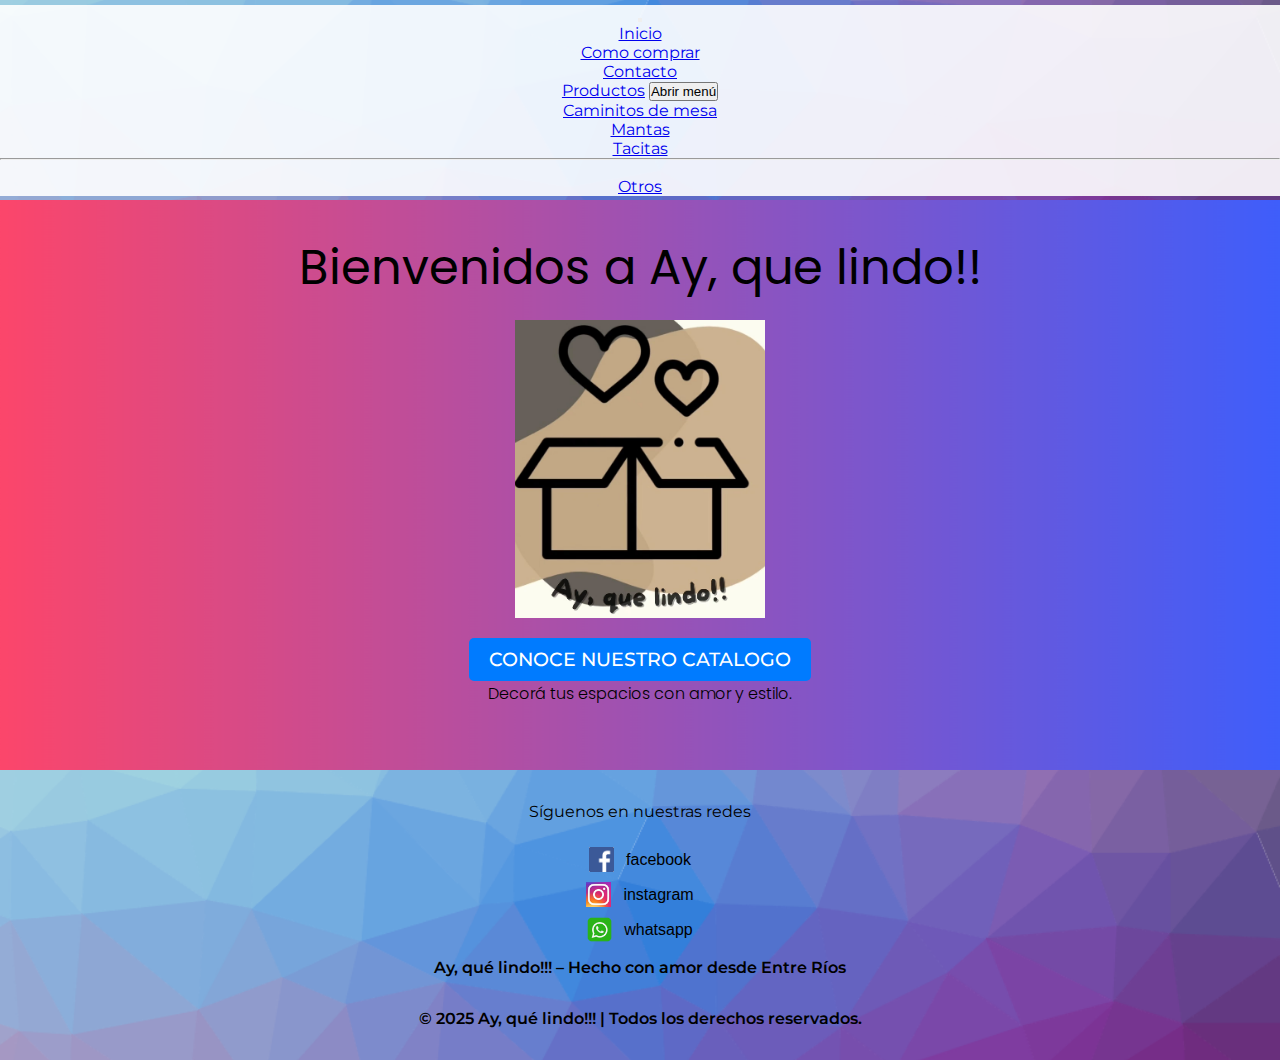
<file: index.html>
<!DOCTYPE html>
<html lang="en">

<head>
  <meta charset="UTF-8">
  <meta name="viewport" content="width=device-width, initial-scale=1.0">
  <meta name="description" content="Ay, qué lindo!!! - Decorá tus espacios con amor y estilo. Encuentra caminitos de mesa, mantas, tacitas y más productos.">
  <meta name="keywords" content="decoración, hogar, artesanías, mantas, caminitos de mesa, tacitas.">

 <!-- BOOTSTRAP-->
  <link href="https://cdn.jsdelivr.net/npm/bootstrap@5.3.8/dist/css/bootstrap.min.css" rel="stylesheet"
    integrity="sha384-sRIl4kxILFvY47J16cr9ZwB07vP4J8+LH7qKQnuqkuIAvNWLzeN8tE5YBujZqJLB" crossorigin="anonymous">


<!--LIBRERIAS-->
<link rel="stylesheet"
      href="https://cdnjs.cloudflare.com/ajax/libs/animate.css/4.1.1/animate.min.css"/>

  <!--CSS-->
  <link rel="stylesheet" href="./css/styles.css" />

  <title>Ay, que lindo!!!</title>
</head>

<body>
  <!-- HEADER -->
<header>
  
  <section class="banner">
    <nav class="navbar navbar-expand-lg bg-body-tertiary rounded py-2 barra">
      <div class="container-fluid contenedor">

        <button class="navbar-toggler" type="button" data-bs-toggle="collapse"
          data-bs-target="#navbarSupportedContent" aria-controls="navbarSupportedContent"
          aria-expanded="false" aria-label="Toggle navigation">
          <span class="navbar-toggler-icon"></span>
        </button>

        <div class="collapse navbar-collapse" id="navbarSupportedContent">
          <ul class="navbar-nav mb-2 mb-lg-0 d-flex align-items-center">
            <li class="nav-item">
              <a class="btn btn-outline-primary nav-link mx-1" href="#">Inicio</a>
            </li>
            <li class="nav-item">
              <a class="btn btn-outline-primary nav-link mx-1" href="./Pages/comocomprar.html">Como comprar</a>
            </li>
            <li class="nav-item">
              <a class="btn btn-outline-primary nav-link mx-1" href="./Pages/contacto.html">Contacto</a>
            </li>
            <li class="nav-item dropdown">
              <div class="btn-group mx-1">
                <a href="./Pages/productos.html" class="btn btn-secondary">Productos</a>
                <button type="button" class="btn btn-secondary dropdown-toggle dropdown-toggle-split"
                  data-bs-toggle="dropdown" aria-expanded="false">
                  <span class="visually-hidden">Abrir menú</span>
                </button>
                <ul class="dropdown-menu">
                  <li><a class="dropdown-item" href="./Pages/productos.html#caminitodemesa">Caminitos de mesa</a></li>
                  <li><a class="dropdown-item" href="./Pages/productos.html#mantas">Mantas</a></li>
                  <li><a class="dropdown-item" href="./Pages/productos.html#tacitas">Tacitas</a></li>
                  <li><hr class="dropdown-divider"></li>
                  <li><a class="dropdown-item" href="./Pages/productos.html#otros">Otros</a></li>
                </ul>
              </div>
            </li>
          </ul>
        </div>

      </div>
    </nav>
  </section>
</header>




  <!-- MAIN -->
  <main>
    <section class="section-index">
      <h1 class="animate__animated animate__fadeInDown animate__delay-0.5s">Bienvenidos a Ay, que lindo!!</h1>
      <section>
         <img src="./Imagen/ay,quelindo.png" alt="logo de la marca ay, que lindo!!" class="logo animate__animated animate__fadeInDown animate__delay-0.5s">
        <h3 class="animate__animated animate__fadeInDown animate__delay-0.5s"><a href="./Pages/productos.html">CONOCE NUESTRO CATALOGO</a></h3>
      </section>
      <p class="lorem animate__animated animate__fadeInDown animate__delay-0.5s">
       Decorá tus espacios con amor y estilo.
    </section>
  </main>

  <!-- FOOTER -->
<footer> 
  <div>
    <p class="p-redes">Síguenos en nuestras redes</p>

    <div>
      <img src="./Imagen/facebook.png" alt="icono facebook" class="imagen-redes">
      <a class="links" href="https://www.facebook.com/ay.queIindo.deco">facebook</a>
    </div>

    <div>
      <img src="./Imagen/instagram" alt="icono instagram" class="imagen-redes">
      <a class="links" href="https://www.instagram.com/ay.quelindo.deco">instagram</a>
    </div>

    <div>
      <img src="./Imagen/wsp.png" alt="icono whatsapp" class="imagen-redes">
      <a class="links" href="https://wa.me/+543447542766">whatsapp</a>
    </div>
  </div>

  <div>
    <p >Ay, qué lindo!!! – Hecho con amor desde Entre Ríos </p>
    <p >&copy; 2025 Ay, qué lindo!!! | Todos los derechos reservados.</p>
  </div>
</footer>

  <script src="https://cdn.jsdelivr.net/npm/bootstrap@5.3.8/dist/js/bootstrap.bundle.min.js"
    integrity="sha384-FKyoEForCGlyvwx9Hj09JcYn3nv7wiPVlz7YYwJrWVcXK/BmnVDxM+D2scQbITxI"
    crossorigin="anonymous"></script>

</body>

</html>
</file>
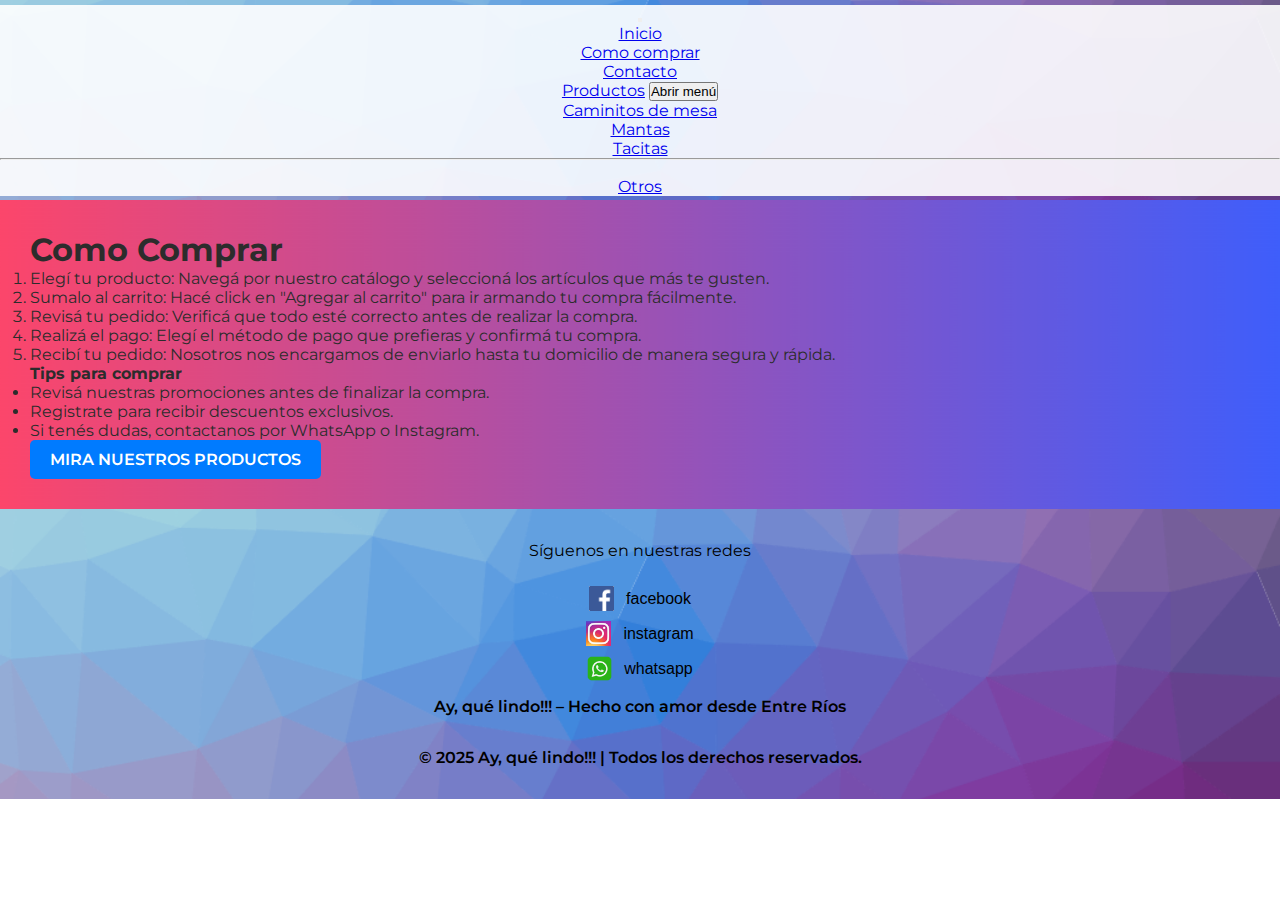
<file: Pages/comocomprar.html>
<!DOCTYPE html>
<html lang="en">

<head>
  <meta charset="UTF-8">
  <meta name="viewport" content="width=device-width, initial-scale=1.0">

  <!-- BOOTSTRAP-->
  <link href="https://cdn.jsdelivr.net/npm/bootstrap@5.3.8/dist/css/bootstrap.min.css" rel="stylesheet"
    integrity="sha384-sRIl4kxILFvY47J16cr9ZwB07vP4J8+LH7qKQnuqkuIAvNWLzeN8tE5YBujZqJLB" crossorigin="anonymous">

  <!--CSS-->
  <link rel="stylesheet" href="../css/styles.css" />

  <title>Ay, que lindo!!!</title>
</head>

<body>
    <!--HEADER-->
    <header>
        <section class="banner">
            <nav class="navbar navbar-expand-lg bg-body-tertiary rounded py-2 barra">
                <div class="container-fluid contenedor">

                    <button class="navbar-toggler" type="button" data-bs-toggle="collapse"
                        data-bs-target="#navbarSupportedContent" aria-controls="navbarSupportedContent"
                        aria-expanded="false" aria-label="Toggle navigation">
                        <span class="navbar-toggler-icon"></span>
                    </button>

                    <div class="collapse navbar-collapse" id="navbarSupportedContent">
                        <ul class="navbar-nav mb-2 mb-lg-0 d-flex align-items-center">

                            <li class="nav-item">
                                <a class="btn btn-outline-primary nav-link mx-1" href="../index.html">Inicio</a>
                            </li>

                            <li class="nav-item">
                                <a class="btn btn-outline-primary nav-link mx-1" href="#">Como comprar</a>
                            </li>

                            <li class="nav-item">
                                <a class="btn btn-outline-primary nav-link mx-1" href="./contacto.html">Contacto</a>
                            </li>

                            <li class="nav-item dropdown">
                                <div class="btn-group mx-1">
                                    <a href="./productos.html" class="btn btn-secondary">Productos</a>
                                    <button type="button"
                                        class="btn btn-secondary dropdown-toggle dropdown-toggle-split"
                                        data-bs-toggle="dropdown" aria-expanded="false">
                                        <span class="visually-hidden">Abrir menú</span>
                                    </button>
                                    <ul class="dropdown-menu">
                                        <li><a class="dropdown-item" href="./productos.html#caminitodemesa">Caminitos de
                                                mesa</a></li>
                                        <li><a class="dropdown-item" href="./productos.html#mantas">Mantas</a></li>
                                        <li><a class="dropdown-item" href="./productos.html#tacitas">Tacitas</a></li>
                                        <li>
                                            <hr class="dropdown-divider">
                                        </li>
                                        <li><a class="dropdown-item" href="./productos.html#otros">Otros</a></li>
                                    </ul>
                                </div>
                            </li>

                        </ul>
                    </div>
                </div>
            </nav>
        </section>
    </header>

    <!--MAIN-->
    <main>
        <section class="section-como-comprar">
            <h1>Como Comprar</h1>
            <ol>
                <li>
                    <p>Elegí tu producto: Navegá por nuestro catálogo y seleccioná los artículos que más te gusten.</p>
                </li>
                <li>
                    <p>Sumalo al carrito: Hacé click en "Agregar al carrito" para ir armando tu compra fácilmente.</p>
                </li>
                <li>
                    <p>Revisá tu pedido: Verificá que todo esté correcto antes de realizar la compra.</p>
                </li>
                <li>
                    <p>Realizá el pago: Elegí el método de pago que prefieras y confirmá tu compra.</p>
                </li>
                <li>
                    <p>Recibí tu pedido: Nosotros nos encargamos de enviarlo hasta tu domicilio de manera segura y
                        rápida.</p>
                </li>   
            </ol>
            <h4>Tips para comprar</h4>
            <ul>
                <li>Revisá nuestras promociones antes de finalizar la compra.</li>
                <li>Registrate para recibir descuentos exclusivos.</li>
                <li>Si tenés dudas, contactanos por WhatsApp o Instagram.</li>
            </ul>

            <p class="nuestros-productos">
  <a href="./productos.html">MIRA NUESTROS PRODUCTOS</a>
            </p>

        </section>


    </main>

    <!--FOOTER-->
 <footer> 
  <div>
    <p class="p-redes">Síguenos en nuestras redes</p>

    <div>
      <img src="../Imagen/facebook.png" alt="icono facebook" class="imagen-redes">
      <a class="links" href="https://www.facebook.com/ay.queIindo.deco">facebook</a>
    </div>

    <div>
      <img src="../Imagen/instagram" alt="icono instagram" class="imagen-redes">
      <a class="links" href="https://www.instagram.com/ay.quelindo.deco">instagram</a>
    </div>

    <div>
      <img src="../Imagen/wsp.png" alt="icono whatsapp" class="imagen-redes">
      <a class="links" href="https://wa.me/+543447542766">whatsapp</a>
    </div>
  </div>

  <div>
    <p >Ay, qué lindo!!! – Hecho con amor desde Entre Ríos </p>
    <p >&copy; 2025 Ay, qué lindo!!! | Todos los derechos reservados.</p>
  </div>
</footer>



    <script src="https://cdn.jsdelivr.net/npm/bootstrap@5.3.8/dist/js/bootstrap.bundle.min.js"
        integrity="sha384-FKyoEForCGlyvwx9Hj09JcYn3nv7wiPVlz7YYwJrWVcXK/BmnVDxM+D2scQbITxI"
        crossorigin="anonymous"></script>

</body>

</html>
</file>
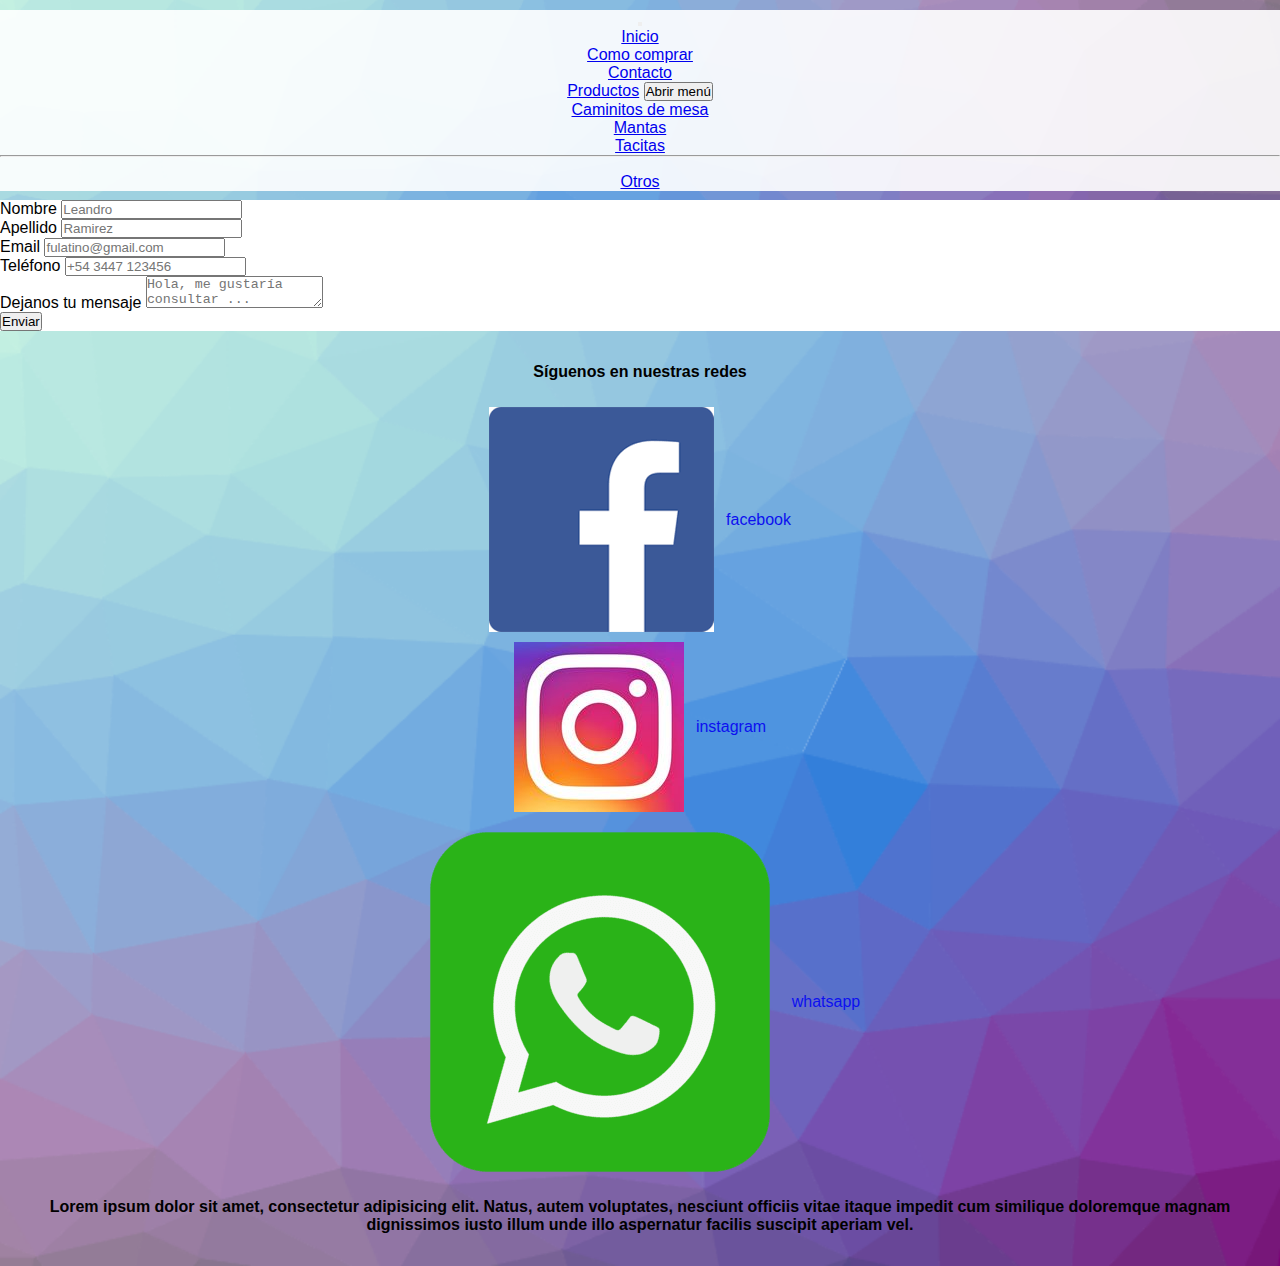
<file: Pages/contacto.html>
<!DOCTYPE html>
<html lang="en">

<head>
    <meta charset="UTF-8">
    <meta name="viewport" content="width=device-width, initial-scale=1.0">
    <link rel="stylesheet" href="../styles.css" />
    <link href="https://cdn.jsdelivr.net/npm/bootstrap@5.3.8/dist/css/bootstrap.min.css" rel="stylesheet"
        integrity="sha384-sRIl4kxILFvY47J16cr9ZwB07vP4J8+LH7qKQnuqkuIAvNWLzeN8tE5YBujZqJLB" crossorigin="anonymous">
    <title>Ay, que lindo!!!</title>
</head>

<body>
    <!--HEADER-->
<header>
  <section class="banner">
    <nav class="navbar navbar-expand-lg bg-body-tertiary rounded py-2">
      <div class="container-fluid">

        <button class="navbar-toggler" type="button" data-bs-toggle="collapse"
          data-bs-target="#navbarSupportedContent" aria-controls="navbarSupportedContent"
          aria-expanded="false" aria-label="Toggle navigation">
          <span class="navbar-toggler-icon"></span>
        </button>

        <div class="collapse navbar-collapse" id="navbarSupportedContent">
          <ul class="navbar-nav mb-2 mb-lg-0 d-flex align-items-center">

            <li class="nav-item">
              <a class="btn btn-outline-primary nav-link mx-1" href="../index.html">Inicio</a>
            </li>

            <li class="nav-item">
              <a class="btn btn-outline-primary nav-link mx-1" href="./comocomprar.html">Como comprar</a>
            </li>

            <li class="nav-item">
              <a class="btn btn-outline-primary nav-link mx-1" href="#">Contacto</a>
            </li>

            <li class="nav-item dropdown">
              <div class="btn-group mx-1">
                <a href="./productos.html" class="btn btn-secondary">Productos</a>
                <button type="button" class="btn btn-secondary dropdown-toggle dropdown-toggle-split"
                  data-bs-toggle="dropdown" aria-expanded="false">
                  <span class="visually-hidden">Abrir menú</span>
                </button>
                <ul class="dropdown-menu">
                  <li><a class="dropdown-item" href="./productos.html#caminitodemesa">Caminitos de mesa</a></li>
                  <li><a class="dropdown-item" href="./productos.html#mantas">Mantas</a></li>
                  <li><a class="dropdown-item" href="./productos.html#tacitas">Tacitas</a></li>
                  <li><hr class="dropdown-divider"></li>
                  <li><a class="dropdown-item" href="./productos.html#otros">Otros</a></li>
                </ul>
              </div>
            </li>

          </ul>
        </div>
      </div>
    </nav>
  </section>
</header>

    <!--MAIN-->
   <main>
  <section class="sectioncontacto">
    <form action="#">
      <div>
        <label for="nombre">Nombre</label>
        <input type="text" name="nombre" id="nombre" placeholder="Leandro" required>
      </div>

      <div>
        <label for="apellido">Apellido</label>
        <input type="text" name="apellido" id="apellido" placeholder="Ramirez" required>
      </div>

      <div>
        <label for="email">Email</label>
        <input type="email" name="email" id="email" placeholder="fulatino@gmail.com" required>
      </div>

      <div>
        <label for="telefono">Teléfono</label>
        <input type="tel" name="telefono" id="telefono" placeholder="+54 3447 123456" required>
      </div>

      <div>
        <label for="mensaje">Dejanos tu mensaje</label>
        <textarea name="mensaje" id="mensaje" placeholder="Hola, me gustaría consultar ..." required></textarea>
      </div>

      <button type="submit">Enviar</button>
    </form>
  </section>
</main>


    <!--FOOTER-->
 <footer> 
  <div>
    <p class="predes">Síguenos en nuestras redes</p>

    <div>
      <img src="../Imagen/facebook.png" alt="icono facebook" class="imagenredes">
      <a class="links" href="https://www.facebook.com/ay.queIindo.deco">facebook</a>
    </div>

    <div>
      <img src="../Imagen/instagram" alt="icono instagram" class="imagenredes">
      <a class="links" href="https://www.instagram.com/ay.quelindo.deco">instagram</a>
    </div>

    <div>
      <img src="../Imagen/wsp.png" alt="icono whatsapp" class="imagenredes">
      <a class="links" href="https://wa.me/+543447542766">whatsapp</a>
    </div>
  </div>

  <div>
    <p>
      Lorem ipsum dolor sit amet, consectetur adipisicing elit. Natus, autem voluptates, nesciunt officiis vitae
      itaque impedit cum similique doloremque magnam dignissimos iusto illum unde illo aspernatur facilis suscipit
      aperiam vel.
    </p>
  </div>
</footer>


    <script src="https://cdn.jsdelivr.net/npm/bootstrap@5.3.8/dist/js/bootstrap.bundle.min.js"
        integrity="sha384-FKyoEForCGlyvwx9Hj09JcYn3nv7wiPVlz7YYwJrWVcXK/BmnVDxM+D2scQbITxI"
        crossorigin="anonymous"></script>

</body>

</html>
</file>
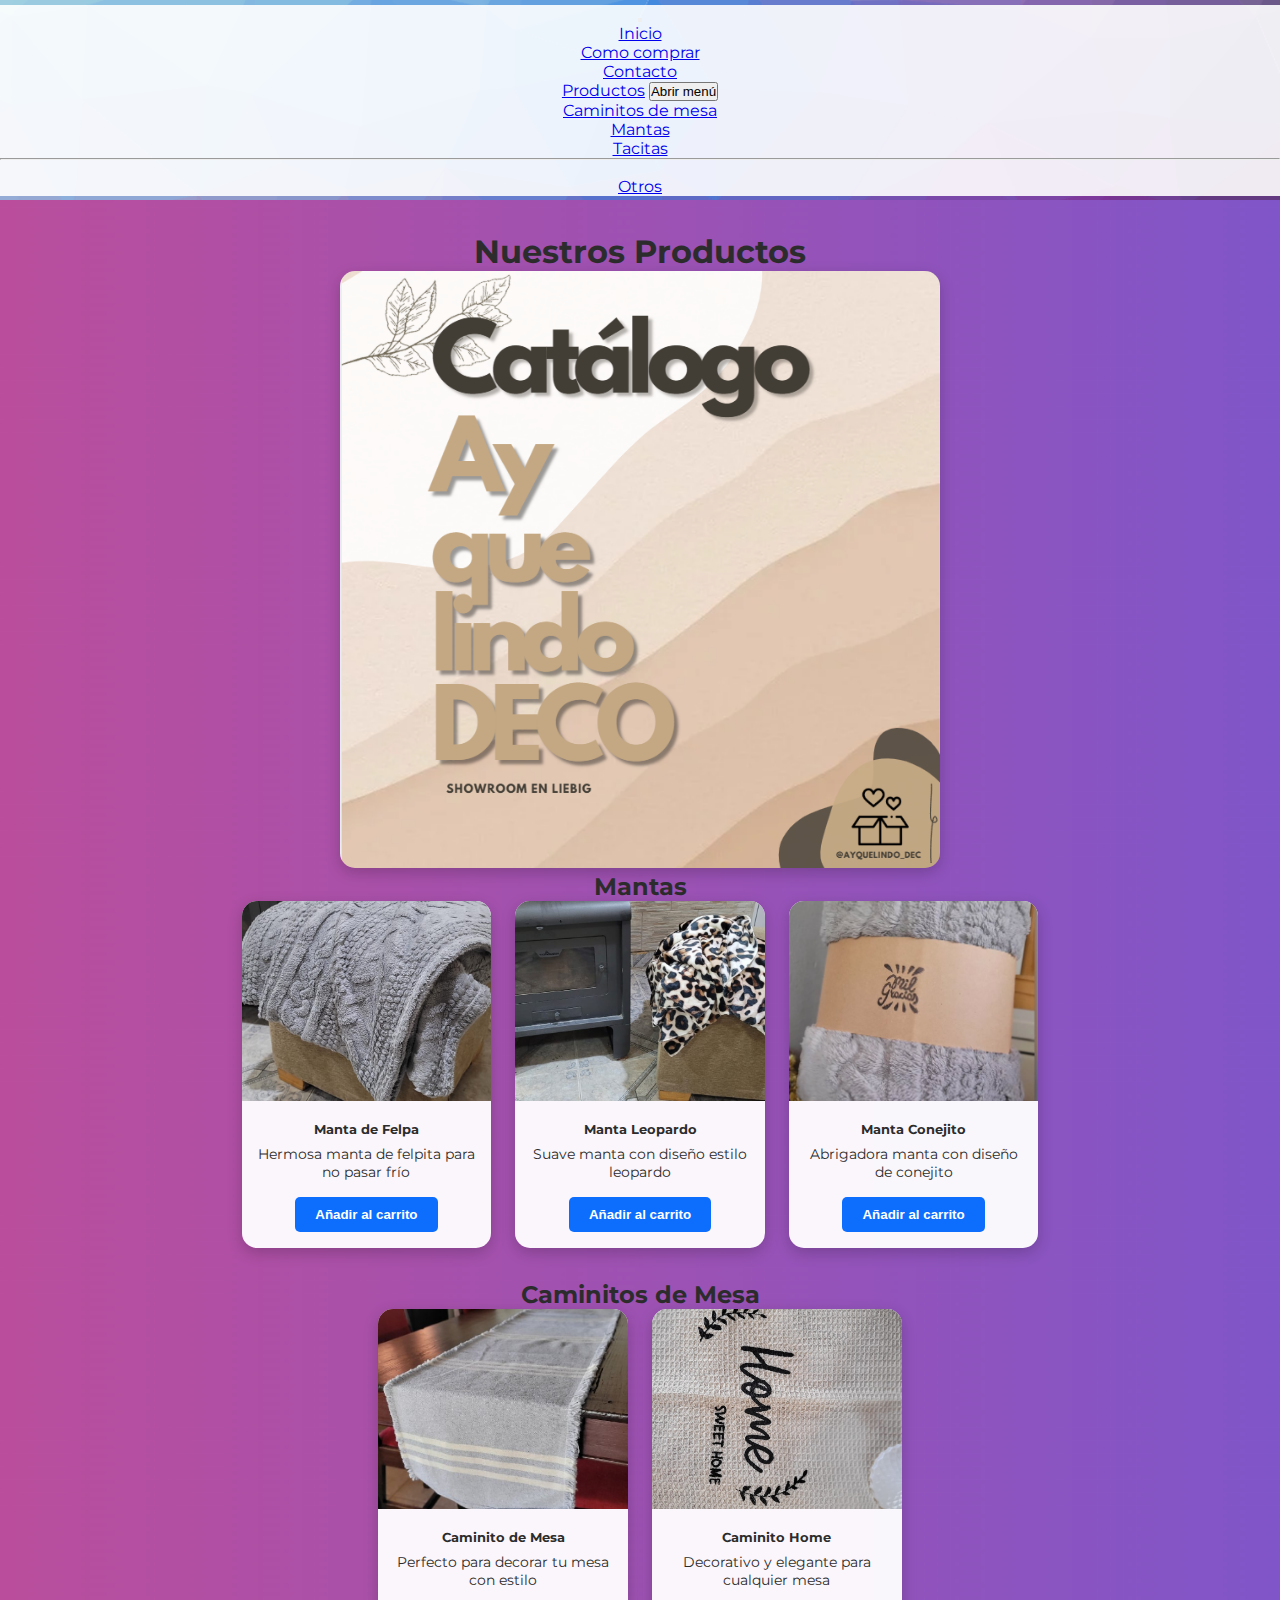
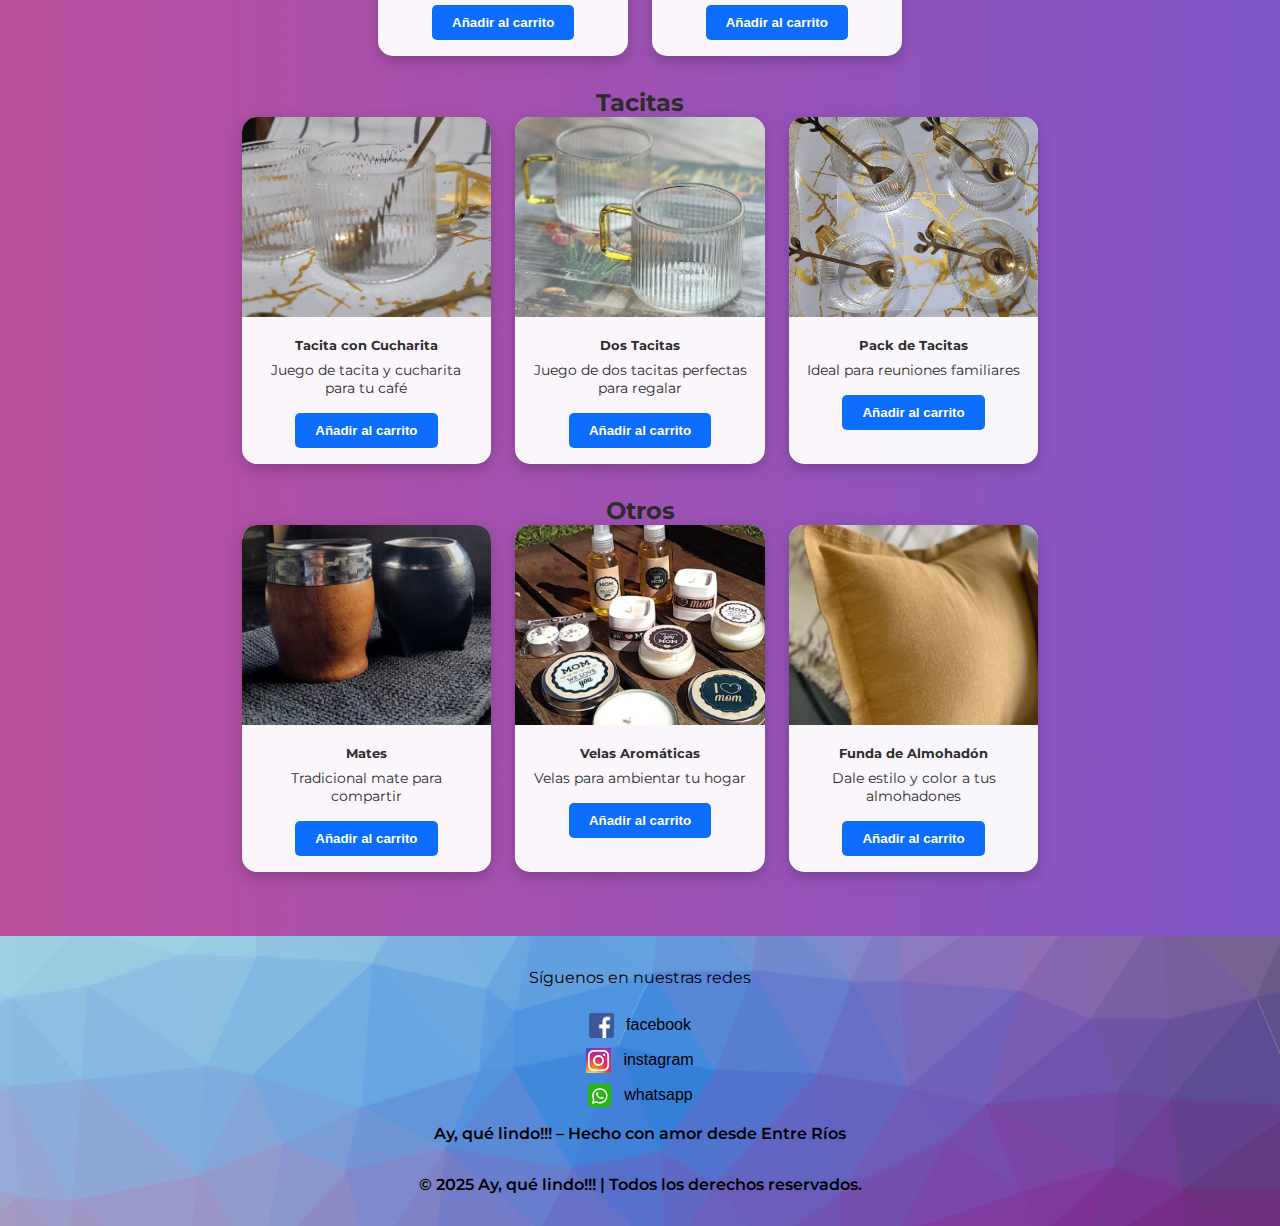
<file: Pages/productos.html>
<!DOCTYPE html>
<html lang="en">

<head>
  <meta charset="UTF-8">
  <meta name="viewport" content="width=device-width, initial-scale=1.0">
  <meta name="description" content="Descubre nuestro catálogo de productos: mantas de felpa, caminitos de mesa, tacitas decorativas, mates y velas aromáticas. Calidad y diseño para tu hogar.">
  <meta name="keywords" content="mantas, caminitos de mesa, tacitas, mates, velas aromáticas, productos">

  <!-- BOOTSTRAP-->
  <link href="https://cdn.jsdelivr.net/npm/bootstrap@5.3.8/dist/css/bootstrap.min.css" rel="stylesheet"
    integrity="sha384-sRIl4kxILFvY47J16cr9ZwB07vP4J8+LH7qKQnuqkuIAvNWLzeN8tE5YBujZqJLB" crossorigin="anonymous">

  <!--CSS-->
  <link rel="stylesheet" href="../css/styles.css" />

  <title>Ay, que lindo!!!</title>
</head>

<body>
    <!--HEADER-->
<header>
  <section class="banner">
    <nav class="navbar navbar-expand-lg bg-body-tertiary rounded py-2 barra">
      <div class="container-fluid contenedor">

        <button class="navbar-toggler" type="button" data-bs-toggle="collapse"
          data-bs-target="#navbarSupportedContent" aria-controls="navbarSupportedContent"
          aria-expanded="false" aria-label="Toggle navigation">
          <span class="navbar-toggler-icon"></span>
        </button>

        <div class="collapse navbar-collapse" id="navbarSupportedContent">
          <ul class="navbar-nav mb-2 mb-lg-0 d-flex align-items-center">

            <li class="nav-item">
              <a class="btn btn-outline-primary nav-link mx-1" href="../index.html">Inicio</a>
            </li>

            <li class="nav-item">
              <a class="btn btn-outline-primary nav-link mx-1" href="./comocomprar.html">Como comprar</a>
            </li>

            <li class="nav-item">
              <a class="btn btn-outline-primary nav-link mx-1" href="./contacto.html">Contacto</a>
            </li>

            <li class="nav-item dropdown">
              <div class="btn-group mx-1">
                <a href="#" class="btn btn-secondary">Productos</a>
                <button type="button" class="btn btn-secondary dropdown-toggle dropdown-toggle-split"
                  data-bs-toggle="dropdown" aria-expanded="false">
                  <span class="visually-hidden">Abrir menú</span>
                </button>
                <ul class="dropdown-menu">
                  <li><a class="dropdown-item" href="#caminitodemesa">Caminitos de mesa</a></li>
                  <li><a class="dropdown-item" href="#mantas">Mantas</a></li>
                  <li><a class="dropdown-item" href="#tacitas">Tacitas</a></li>
                  <li><hr class="dropdown-divider"></li>
                  <li><a class="dropdown-item" href="#otros">Otros</a></li>
                </ul>
              </div>
            </li>

          </ul>
        </div>
      </div>
    </nav>
  </section>
</header>

    <!--MAIN-->
<main>
    <section class="section-producto">
        <h1>Nuestros Productos</h1>
        <img src="../Imagen/catalogo.png" alt="catalogo" class="catalogo-img">

        <h2 id="mantas">Mantas</h2>
        <div class="card-container">
            <div class="card">
                <img src="../Imagen/manta.jpf" class="card-img" alt="Manta de felpa">
                <div class="card-body">
                    <h5 class="card-title">Manta de Felpa</h5>
                    <p class="card-text">Hermosa manta de felpita para no pasar frío</p>
                    <button class="btn">Añadir al carrito</button>
                </div>
            </div>

            <div class="card">
                <img src="../Imagen/mantaleopardo.jfif" class="card-img" alt="Manta estilo leopardo">
                <div class="card-body">
                    <h5 class="card-title">Manta Leopardo</h5>
                    <p class="card-text">Suave manta con diseño estilo leopardo</p>
                    <button class="btn">Añadir al carrito</button>
                </div>
            </div>

            <div class="card">
                <img src="../Imagen/mantaconejito.png" class="card-img" alt="Manta duave llamada conejito">
                <div class="card-body">
                    <h5 class="card-title">Manta Conejito</h5>
                    <p class="card-text">Abrigadora manta con diseño de conejito</p>
                    <button class="btn">Añadir al carrito</button>
                </div>
            </div>
        </div>

        <h2 id="caminitodemesa">Caminitos de Mesa</h2>
        <div class="card-container">
            <div class="card">
                <img src="../Imagen/caminomesa.png" class="card-img" alt="Caminito de mesa con raya blanca">
                <div class="card-body">
                    <h5 class="card-title">Caminito de Mesa</h5>
                    <p class="card-text">Perfecto para decorar tu mesa con estilo</p>
                    <button class="btn">Añadir al carrito</button>
                </div>
            </div>
            <div class="card">
                <img src="../Imagen/caminomesahome.jpg" class="card-img" alt="Caminito de mesa que tiene escrito Home">
                <div class="card-body">
                    <h5 class="card-title">Caminito Home</h5>
                    <p class="card-text">Decorativo y elegante para cualquier mesa</p>
                    <button class="btn">Añadir al carrito</button>
                </div>
            </div>
        </div>

        <h2 id="tacitas">Tacitas</h2>
        <div class="card-container">
            <div class="card">
                <img src="../Imagen/tacitacucharita.png" class="card-img" alt="Una tacita con cucharita">
                <div class="card-body">
                    <h5 class="card-title">Tacita con Cucharita</h5>
                    <p class="card-text">Juego de tacita y cucharita para tu café</p>
                    <button class="btn">Añadir al carrito</button>
                </div>
            </div>
            <div class="card">
                <img src="../Imagen/dostacitas.jfif" class="card-img" alt="Dos tacitas">
                <div class="card-body">
                    <h5 class="card-title">Dos Tacitas</h5>
                    <p class="card-text">Juego de dos tacitas perfectas para regalar</p>
                    <button class="btn">Añadir al carrito</button>
                </div>
            </div>
            <div class="card">
                <img src="../Imagen/muchastacitas" class="card-img" alt="Muchas tacitas con cucharitas">
                <div class="card-body">
                    <h5 class="card-title">Pack de Tacitas</h5>
                    <p class="card-text">Ideal para reuniones familiares</p>
                    <button class="btn">Añadir al carrito</button>
                </div>
            </div>
        </div>

        <h2 id="otros">Otros</h2>
        <div class="card-container">
            <div class="card">
                <img src="../Imagen/mates.png" class="card-img" alt="Mates">
                <div class="card-body">
                    <h5 class="card-title">Mates</h5>
                    <p class="card-text">Tradicional mate para compartir</p>
                    <button class="btn">Añadir al carrito</button>
                </div>
            </div>
            <div class="card">
                <img src="../Imagen/velas.png" class="card-img" alt="Velas aromaticas">
                <div class="card-body">
                    <h5 class="card-title">Velas Aromáticas</h5>
                    <p class="card-text">Velas para ambientar tu hogar</p>
                    <button class="btn">Añadir al carrito</button>
                </div>
            </div>
            <div class="card">
                <img src="../Imagen/funda almohadon.png" class="card-img" alt="Fundas para almohadones">
                <div class="card-body">
                    <h5 class="card-title">Funda de Almohadón</h5>
                    <p class="card-text">Dale estilo y color a tus almohadones</p>
                    <button class="btn">Añadir al carrito</button>
                </div>
            </div>
        </div>
    </section>
</main>



    <!--FOOTER-->
<footer> 
  <div>
    <p class="p-redes">Síguenos en nuestras redes</p>

    <div>
      <img src="../Imagen/facebook.png" alt="icono facebook" class="imagen-redes">
      <a class="links" href="https://www.facebook.com/ay.queIindo.deco">facebook</a>
    </div>

    <div>
      <img src="../Imagen/instagram" alt="icono instagram" class="imagen-redes">
      <a class="links" href="https://www.instagram.com/ay.quelindo.deco">instagram</a>
    </div>

    <div>
      <img src="../Imagen/wsp.png" alt="icono whatsapp" class="imagen-redes">
      <a class="links" href="https://wa.me/+543447542766">whatsapp</a>
    </div>
  </div>

  <div>
    <p >Ay, qué lindo!!! – Hecho con amor desde Entre Ríos </p>
    <p >&copy; 2025 Ay, qué lindo!!! | Todos los derechos reservados.</p>
  </div>
</footer>

    <script src="https://cdn.jsdelivr.net/npm/bootstrap@5.3.8/dist/js/bootstrap.bundle.min.js"
        integrity="sha384-FKyoEForCGlyvwx9Hj09JcYn3nv7wiPVlz7YYwJrWVcXK/BmnVDxM+D2scQbITxI"
        crossorigin="anonymous"></script>

</body>

</html>
</file>
<file: css/styles.css>
/** ==========================FUENTES==========================**/
@import url("https://fonts.googleapis.com/css2?family=Poppins:ital,wght@0,100;0,200;0,300;0,400;0,500;0,600;0,700;0,800;0,900;1,100;1,200;1,300;1,400;1,500;1,600;1,700;1,800;1,900&display=swap");
@import url("https://fonts.googleapis.com/css2?family=Montserrat:ital,wght@0,100..900;1,100..900&family=Poppins:ital,wght@0,100;0,200;0,300;0,400;0,500;0,600;0,700;0,800;0,900;1,100;1,200;1,300;1,400;1,500;1,600;1,700;1,800;1,900&display=swap");
/**==========================RESET BASICO==========================**/
* {
  margin: 0;
  padding: 0;
  box-sizing: border-box;
}

.section-producto, .section-contacto, .section-como-comprar {
  font-family: "Montserrat", sans-serif;
  background-color: rgba(255, 255, 255, 0.9);
  text-align: center;
  padding: 2rem 1rem;
  color: #2c2c2c;
}

.section-producto .card {
  background-color: rgba(255, 255, 255, 0.95);
  border-radius: 15px;
  overflow: hidden;
  box-shadow: 0 5px 15px rgba(0, 0, 0, 0.2);
  transition: transform 0.3s, box-shadow 0.3s;
}
.section-producto .card:hover {
  transform: translateY(-5px);
  box-shadow: 0 10px 25px rgba(0, 0, 0, 0.3);
}

/** ==========================COMO COMPRAR==========================**/
.section-como-comprar {
  text-align: left;
  background-image: url("../Imagen/background.png");
  background-repeat: no-repeat;
  background-size: cover;
  background-position: center;
  padding: 30px;
}
.section-como-comprar .nuestros-productos a {
  display: inline-block;
  padding: 10px 20px;
  background-color: #007bff;
  color: #fff;
  text-decoration: none;
  font-weight: 600;
  border-radius: 5px;
  border: none;
  cursor: pointer;
  transition: background-color 0.3s ease;
}
.section-como-comprar .nuestros-productos a:hover {
  background-color: #0056b3;
}

/** ==========================CONTACTO==========================**/
.section-contacto {
  background-image: url("../Imagen/background.png");
  background-repeat: no-repeat;
  background-size: cover;
  background-position: center;
  display: flex;
  flex-direction: column;
  justify-content: center;
  min-height: 60vh;
}
.section-contacto form {
  display: flex;
  flex-direction: column;
  align-items: center;
  gap: 15px;
  max-width: 400px;
  margin: 0 auto;
}
.section-contacto form label {
  margin-bottom: 5px;
  font-weight: 500;
  text-align: left;
  width: 100%;
}
.section-contacto form input,
.section-contacto form textarea {
  width: 100%;
  padding: 8px 10px;
  border: 1px solid #ccc;
  border-radius: 5px;
  font-family: "Montserrat", sans-serif;
  font-size: 1rem;
}
.section-contacto form textarea {
  resize: vertical;
  min-height: 100px;
}
.section-contacto form button {
  display: inline-block;
  padding: 10px 20px;
  background-color: #007bff;
  color: #fff;
  text-decoration: none;
  font-weight: 600;
  border-radius: 5px;
  border: none;
  cursor: pointer;
  transition: background-color 0.3s ease;
}
.section-contacto form button:hover {
  background-color: #0056b3;
}
.section-contacto form button {
  font-size: 1rem;
}

/** ==========================PRODUCTOS==========================**/
.section-producto {
  background-image: url("../Imagen/background.png");
  background-repeat: no-repeat;
  background-size: cover;
  background-position: center;
}
.section-producto .card-container {
  display: flex;
  flex-wrap: wrap;
  justify-content: center;
  gap: 1.5rem;
  margin-bottom: 2rem;
}
.section-producto .card {
  width: 20%;
  min-width: 200px;
  max-width: 300px;
}
.section-producto .card .card-img {
  width: 100%;
  height: 200px;
  object-fit: cover;
}
.section-producto .card .card-body {
  padding: 1rem;
}
.section-producto .card .card-body .card-title {
  font-weight: 700;
  margin-bottom: 0.5rem;
}
.section-producto .card .card-body .card-text {
  font-size: 0.9rem;
  margin-bottom: 1rem;
}
.section-producto .card .card-body .btn {
  display: inline-block;
  padding: 10px 20px;
  background-color: #0d6efd;
  color: #fff;
  text-decoration: none;
  font-weight: 600;
  border-radius: 5px;
  border: none;
  cursor: pointer;
  transition: background-color 0.3s ease;
}
.section-producto .card .card-body .btn:hover {
  background-color: #084298;
}
.section-producto .catalogo-img {
  width: 80%;
  max-width: 600px;
  border-radius: 15px;
  box-shadow: 0 5px 15px rgba(0, 0, 0, 0.2);
  transition: transform 0.3s, box-shadow 0.3s;
}
.section-producto .catalogo-img:hover {
  transform: translateY(-3px);
  box-shadow: 0 10px 25px rgba(0, 0, 0, 0.3);
}

/** ==========================INDEX==========================**/
.section-index {
  text-align: center;
  background-image: url("../Imagen/background.png");
  background-repeat: no-repeat;
  background-size: cover;
  background-position: center;
  padding: 2rem;
}
.section-index h1 {
  font-family: "Poppins", sans-serif;
  font-weight: 400;
  font-size: 3rem;
  margin-bottom: 1rem;
}
.section-index .lorem {
  font-family: "Poppins", sans-serif;
  font-weight: 300;
  max-width: 700px;
  margin: 0 auto 2rem;
}
.section-index img.logo {
  max-width: 250px;
  height: auto;
  margin-bottom: 1rem;
}
.section-index h3 a {
  display: inline-block;
  padding: 10px 20px;
  background-color: #007bff;
  color: #fff;
  text-decoration: none;
  font-weight: 600;
  border-radius: 5px;
  border: none;
  cursor: pointer;
  transition: background-color 0.3s ease;
}
.section-index h3 a:hover {
  background-color: #0056b3;
}
.section-index h3 a {
  font-family: "Montserrat", sans-serif;
  font-weight: 500;
}

html,
body {
  height: 100%;
  font-family: sans-serif;
}

/** ==========================FOOTER==========================**/
footer {
  text-align: center;
  background-image: url("../Imagen/banner.png");
  background-repeat: no-repeat;
  background-size: cover;
  background-position: center;
  padding: 1rem;
}
footer p {
  font-family: "Montserrat", sans-serif;
  font-weight: 600;
  padding: 1rem;
  margin: 0;
}
footer a {
  text-decoration: none;
  color: #000;
  transition: color 0.3s ease;
}
footer a:hover {
  color: #007bff;
}
footer div:first-child {
  display: flex;
  flex-direction: column;
  align-items: center;
  gap: 10px;
}
footer div:first-child .p-redes {
  font-weight: 400;
  margin: 0;
}
footer div:first-child div {
  display: inline-flex;
  align-items: center;
  justify-content: center;
  gap: 12px;
}
footer div:first-child div .imagen-redes {
  height: 25px;
  width: 25px;
}

/** ==========================HEADER==========================**/
header {
  text-align: center;
  font-family: "Montserrat", sans-serif;
  font-weight: 400;
}
header .banner {
  background-image: url("../Imagen/banner.png");
  background-repeat: no-repeat;
  background-size: cover;
  background-position: center;
  height: 200px;
  display: flex;
  align-items: center;
}
header .links {
  color: rgb(12, 16, 240);
  padding: 1rem;
}
header .barra {
  width: 100%;
  margin: 0;
  border-radius: 0;
  background-color: rgba(255, 255, 255, 0.9);
}
header .barra .contenedor {
  padding-left: 0;
  padding-right: 0;
}

/** ==========================MEDIA QUERIES==========================**/
@media (max-width: 480px) {
  .card {
    width: 90%;
  }
}
@media (min-width: 481px) and (max-width: 768px) {
  .card {
    width: 45%;
  }
}

/*# sourceMappingURL=styles.css.map */
</file>
<file: styles.css>
/** Reset CSS básico **/
* {
  margin: 0;
  padding: 0;
  box-sizing: border-box;
}

html, body {
  height: 100%;
  font-family: sans-serif;
}

/**letra principal para titulos y cosas importantes----------------------------------------------------------------------------------**/
@import url('https://fonts.googleapis.com/css2?family=Poppins:ital,wght@0,100;0,200;0,300;0,400;0,500;0,600;0,700;0,800;0,900;1,100;1,200;1,300;1,400;1,500;1,600;1,700;1,800;1,900&display=swap');

/**letra para subtitulos y más------------------------------------------------------------------------------------------------------------------------**/
@import url('https://fonts.googleapis.com/css2?family=Montserrat:ital,wght@0,100..900;1,100..900&family=Poppins:ital,wght@0,100;0,200;0,300;0,400;0,500;0,600;0,700;0,800;0,900;1,100;1,200;1,300;1,400;1,500;1,600;1,700;1,800;1,900&display=swap');

/**HEADER-----------------------------------------------------------------------------------------------------------------**/
header {
  text-align: center;
  font-family: "Montserrat", sans-serif;
  font-weight: 400;
  font-style: normal;
}

.links {
  color: rgb(12, 16, 240);
  padding: 1rem;
}

.banner {
  width: 100%;
  height: 200px;
  background-image: url(./Imagen/banner.png);
  background-repeat: no-repeat;
  background-size: cover;
  display: flex;
  align-items: center;
}

.navbar {
  width: 100%;         
  margin: 0;           
  border-radius: 0;    
  background-color: rgba(255, 255, 255, 0.9);
}

.navbar .container-fluid {
  padding-left: 0;
  padding-right: 0;
}



/**INDEX-----------------------------------------------------------------------------------------------------------------**/
.section-index { 
  text-align: center;
  background-image: url(./Imagen/background.png);
  padding: 2rem;
}

.section-index h1 {
  font-family: "Poppins", sans-serif;
  font-weight: 400;
  font-size: 3rem;
  margin-bottom: 1rem;
}

.lorem {
  font-family: "Poppins", sans-serif;
  font-weight: 300;
  max-width: 700px;
  margin: 0 auto 2rem auto;
}

section img.logo {
  max-width: 250px;
  height: auto;
  margin-bottom: 1rem;
}


.section-index h3 a {
  display: inline-block;
  padding: 10px 20px;
  background-color: #007bff;
  color: #fff;
  text-decoration: none;
  border-radius: 5px;
  font-family: "Montserrat", sans-serif;
  font-weight: 500;
  transition: background-color 0.3s ease;
}

.section-index h3 a:hover {
  background-color: #0056b3;
}

/**PRODUCTOS----------------------------------------------------------------------------------------------------------------**/

.catalogo-img {
  width: 80%;           
  max-width: 600px;     
  height: auto;        
  border-radius: 15px; 
  box-shadow: 0px 5px 15px rgba(0,0,0,0.2);
  margin: 1.5rem 0;     
  transition: transform 0.3s, box-shadow 0.3s;
}

.catalogo-img:hover {
  transform: translateY(-3px);
  box-shadow: 0px 10px 25px rgba(0,0,0,0.3);
}


.section-producto {
  text-align: center;
  background-image: url(./Imagen/background.png);
  background-size: cover;
  background-position: center;
  padding: 2rem 1rem;
  font-family: 'Poppins', sans-serif;
  color: #2c2c2c;
}

.section-producto h1 {
  font-size: 3rem;
  font-weight: 700;
  margin-bottom: 1rem;
}

.section-producto h2 {
  font-size: 2rem;
  font-weight: 700;
  margin-top: 2rem;
  margin-bottom: 1rem;
  text-decoration: underline wavy #2c2c2c;
}

.card-container {
  display: flex;
  flex-wrap: wrap;
  justify-content: center;
  gap: 1.5rem;
  margin-bottom: 2rem;
}

.card {
  background-color: rgba(255, 255, 255, 0.95);
  border-radius: 15px;
  box-shadow: 0px 5px 15px rgba(0,0,0,0.2);
  overflow: hidden;
  width: 20%; 
  min-width: 200px; 
  max-width: 300px;   
  height: auto;    
  transition: transform 0.3s, box-shadow 0.3s;
}

.card-img {
  width: 100%;
  height: 200px; 
  object-fit: cover;
}

.card:hover {
  transform: translateY(-5px);
  box-shadow: 0px 10px 25px rgba(0,0,0,0.3);
}

.card-body {
  padding: 1rem;
}

.card-title {
  font-weight: 700;
  margin-bottom: 0.5rem;
}

.card-text {
  font-size: 0.9rem;
  margin-bottom: 1rem;
}

.section-producto .card .btn {
  display: inline-block;
  background-color: #0d6efd;
  color: #fff !important;
  padding: 0.5rem 1rem;
  border-radius: 8px;
  border: none;
  cursor: pointer;
  font-weight: 600;
  transition: background-color 0.3s, transform 0.2s;
}

.section-producto .card .btn:hover {
  background-color: #084298 !important; 
  transform: translateY(-2px);
}




/**CONTACTO-----------------------------------------------------------------------------------------------------------------**/

.section-contacto {
  text-align: center;
  font-family: "Montserrat", sans-serif;
  font-optical-sizing: auto;
  font-weight: 400;
  font-style: normal;
  background-image: url(./Imagen/background.png);
  min-height: 60vh;
  display: flex;
  flex-direction: column;
  justify-content: center;
  padding: 2rem;
}

.section-contacto form {
  display: flex;
  flex-direction: column;
  align-items: center;
  gap: 15px;
  max-width: 400px;
  margin: 0 auto;
}

.section-contacto label {
  display: block;
  margin-bottom: 5px;
  font-weight: 500;
  text-align: left;
  width: 100%;
}

.section-contacto input,
.section-contacto textarea {
  width: 100%;
  padding: 8px 10px;
  border: 1px solid #ccc;
  border-radius: 5px;
  font-family: "Montserrat", sans-serif;
  font-size: 1rem;
  box-sizing: border-box;
}

.section-contacto textarea {
  resize: vertical;
  min-height: 100px;
}

.section-contacto button {
  padding: 10px 20px;
  border: none;
  border-radius: 5px;
  background-color: #007bff;
  color: #fff;
  font-size: 1rem;
  cursor: pointer;
  transition: background-color 0.3s ease;
}

.section-contacto button:hover {
  background-color: #0056b3;
}


/**COMOCOMPRAR-----------------------------------------------------------------------------------------------------------------------**/

.section-como-comprar {
  text-align: left;
  font-family: "Montserrat", sans-serif;
  font-optical-sizing: auto;
  font-weight: 400;
  font-style: normal;
  padding: 30px;
  background-image: url(./Imagen/background.png);
  background-size: cover;
}
.nuestros-productos a {
  display: inline-block;
  margin-top: 20px;
  padding: 10px 20px;
  background-color: #007bff;
  color: #fff;
  text-decoration: none;
  font-weight: 600;
  border-radius: 5px;
  transition: background-color 0.3s ease;
}

.nuestros-productos a:hover {
  background-color: #0056b3;
}

/**FOOTER------------------------------------------------------------------------------------------------------------------------------------------**/

footer {
  text-align: center;
  background-image: url(./Imagen/banner.png);
  background-repeat: no-repeat;
  background-size: cover;
  padding: 1rem;
}

footer p {
  font-family: "Montserrat", sans-serif;
  font-weight: 600;
  font-style: normal;
  padding: 1rem;
  margin: 0;
}

footer a {
  text-decoration: none;
  color: #000;
  display: inline !important;
  transition: color 0.3s ease;
  padding: 0 !important;
  margin: 0 !important;
}

footer a:hover {
  color: #007bff;
}

footer div:first-child {
  display: flex;
  flex-direction: column;
  align-items: center;  
  gap: 10px;
}

.p-redes {
  text-align: center;
  font-family: "Montserrat", sans-serif;
  font-weight: 400;
  margin: 0;
}

footer div:first-child div {
  display: inline-flex;
  align-items: center;
  justify-content: center;
  gap: 12px;
}

.imagen-redes {
    height: 25px;
    width: 25px;
}


@media (max-width: 480px) {
  .card {
    width: 90%;
  }
}


@media (min-width: 481px) and (max-width: 768px) {
  .card {
    width: 45%;
  }
}
</file>
